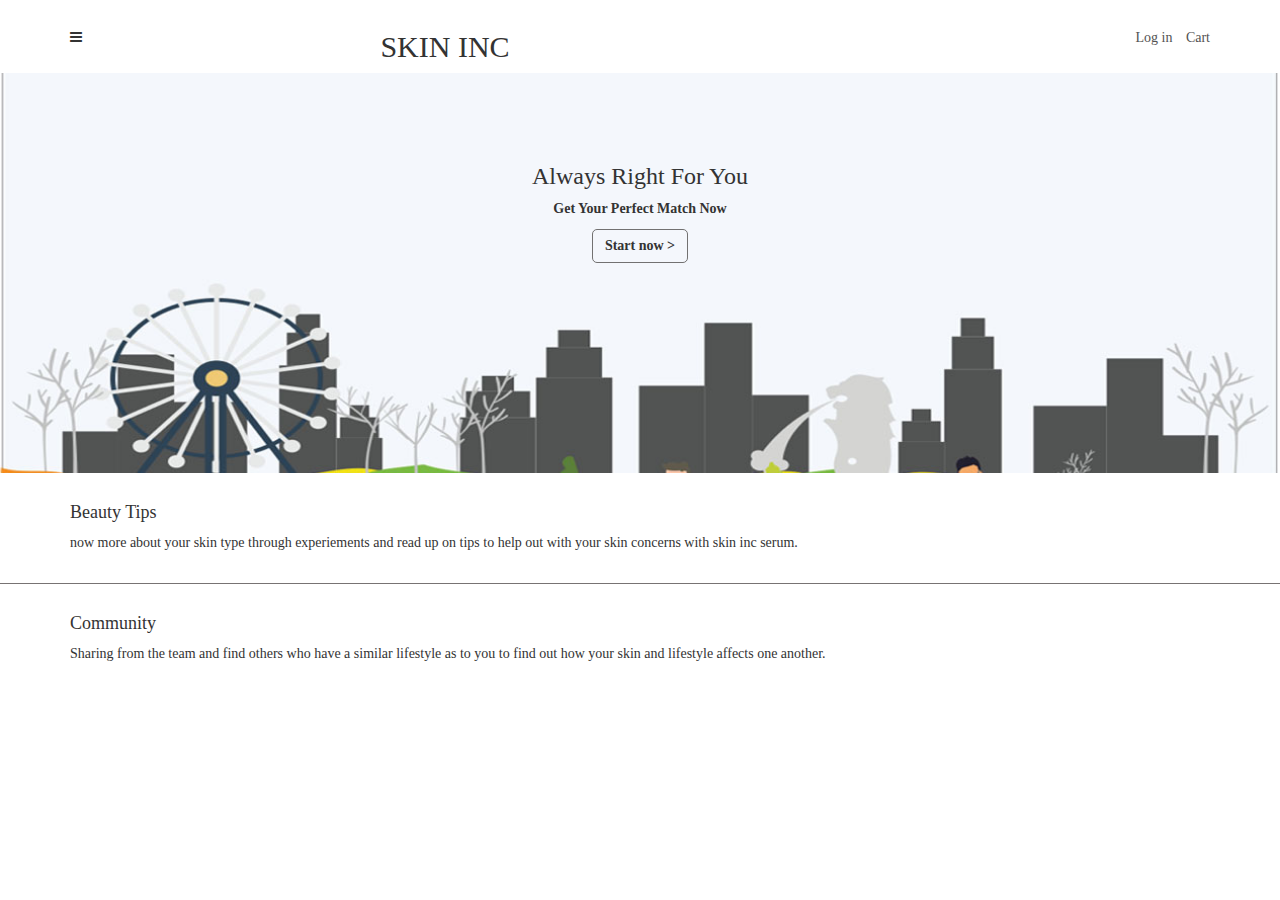
<file: index.html>
<!doctype html>
<html>
<head>
   <title>index</title>
    <meta charset="utf-8">
    <meta name="description" content="">
    <meta name="keywords" content="">
    <meta name="viewport" content="width=device-width,initial-scale=1">
    <!--bootsttrap-->
    <link rel="stylesheet" href="css/bootstrap/css/bootstrap.min.css" type="text/css">
    <!--css-->
    <link rel="stylesheet" href="css/style.css" type="text/css">
    <!--font-awesome-->
    <link rel="stylesheet" href="css/font-awesome/css/font-awesome.min.css" type="text/css">
    <!--jquery-->
    <script src="js/jquery-3.2.1.min.js" type="text/javascript"></script>
    <!--bootstrp js-->
    <script src="css/bootstrap/js/bootstrap.min.js" type="text/javascript"></script>
    </head>
    <body>
        <!--start header-->
        <section class="header">
            <div class="container">
            <div class="row">
                <div class="col-sm-2 col-xs-2">
                <div class="menu">
                    <i class="fa fa-bars" aria-hidden="true"></i>
                    </div>
                </div>
                <div class="col-sm-4 col-xs-4">
                    <div class="skin text-center">
                <h2>SKIN INC</h2>
                        </div>
                </div>
                <div class="col-sm-6 col-xs-6">
                <div class="login">
                    <ul class="pull-right">
                    <li><a href="#">Log in</a></li>
                        <li><a href="#">Cart</a></li>
                    </ul>
                    </div>
                </div>
                </div>
            </div>
        </section>
<!--end header-->
         <!--start banner-->
        <section class="banner">
        <div class="container text-center">
            <div class="start">
            <h3>Always Right For You</h3>
                <p>Get Your Perfect Match Now</p>
                <button type="button" class="btn btn-start">Start now ></button>
            </div>
            </div>
        </section>
         <!--end banner-->
         <!--start beauty tips-->
        <section class="beauty-tips">
            <div class="container">
       <h4>Beauty Tips</h4>
                <p>now more about your skin type through experiements and read up on tips to help out with your skin concerns with skin inc serum.</p>
                </div>
        </section>
         <!--end beauty tips-->
              <!--start community-->
        <section class="community">
            <div class="container">
       <h4>Community</h4>
                <p>Sharing from the team and find others who have a similar lifestyle as to you to find out how your skin and lifestyle affects one another.</p>
                </div>
        </section>
         <!--end community-->  

        </body>
</html>
</file>
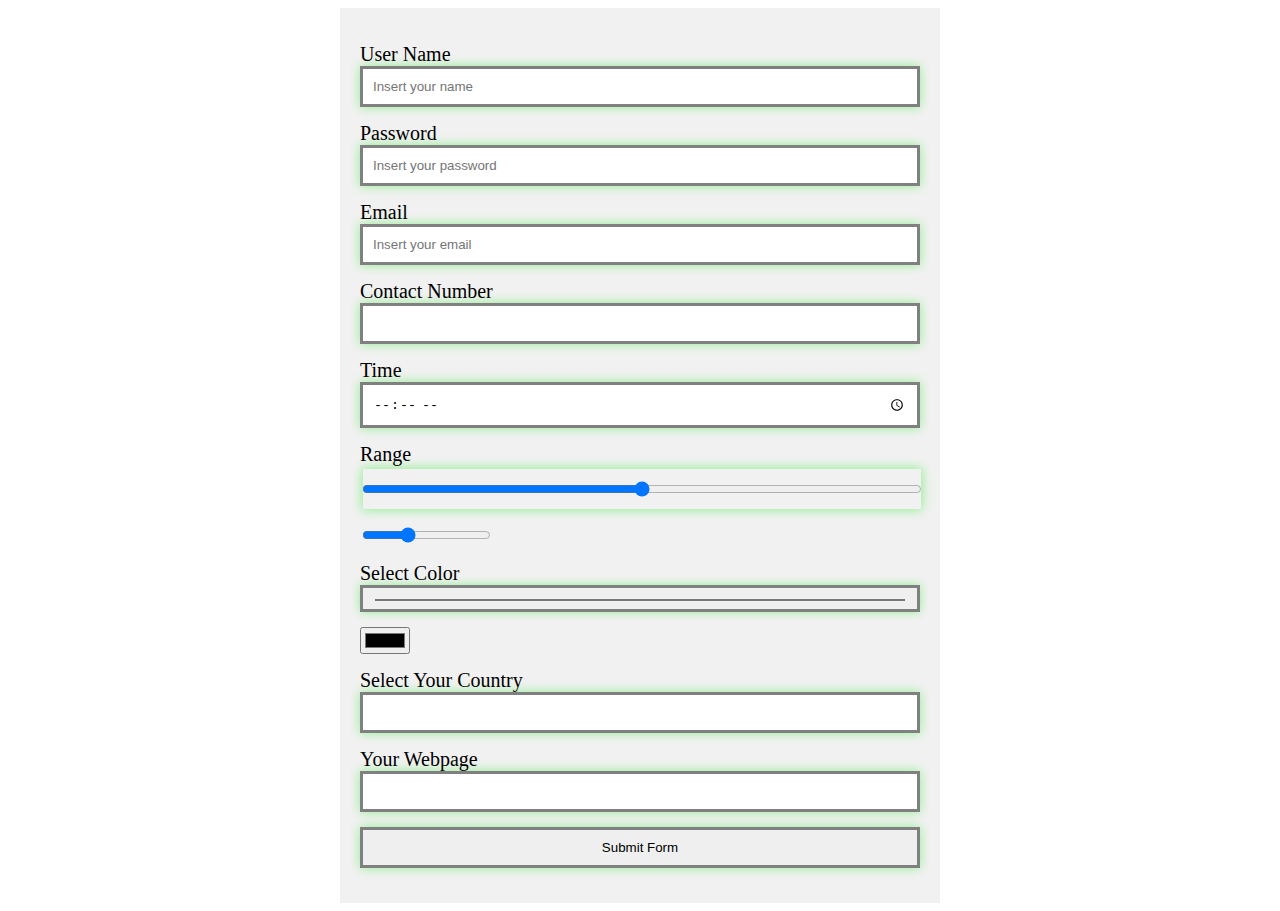
<file: (the form html5).html>
<!DOCTYPE html>
<html>
<head><title>Learn HTML5</title>
<style>
form{
  background:#f1f1f1;
  width: 600px;
  padding: 20px;
  margin: 0 auto;
  box-sizing: border-box;
}
.form-group{
   margin:15px 0;
}
.form-group label{
 font-size: 20px;
}
.form-group input{
 width: 100%;
 display: block;
 padding: 10px;
 box-sizing: border-box;
 box-shadow: inset 0 0 0 silver, 0 0 10px lightgreen;
 border: 3px solid gray;
 transition: box shadow 1s;
 }
 
 .form-group-shadow{
 
 box-shadow inset: 0 0 0 silver,0 0 10px lightgreen;
 
 }

</style>
</head>
<body>
<form>
     <div class="form-group">
	     <label for="user-name">User Name</label>
	    <input type="text" id="user-name" placeholder="Insert your name" required></input> 
	 </div> 
	 <div class="form-group">
	     <label for="user-name">Password</label>
	    <input type="password" id="pass" placeholder="Insert your password" required></input> 
	 </div> 
	  <div class="form-group">
	     <label for="user-name">Email</label>
	    <input type="email" id="email" placeholder="Insert your email" required></input> 
	 </div>  <div class="form-group">
	     <label for="user-name">Contact Number</label>
	    <input type="number" id="email" [ min="4" max="9" ] ></input> 
	 </div>  
	 <div class="form-group">
	     <label for="user-name">Time</label>
	    <input type="time" id="user-name"></input> 
	 </div> 
	
	 <div class="form-group">
	     <label for="user-name">Range</label>
	    <input type="range" id="user-name" ></input> 
	 </div>  
	 <div>
	 <input type="range" value="5" step="3" min="1" max="10" id="user-name"> 
	 
	 <div class="form-group">
	     <label for="user-name">Select Color</label>
	    <input type="color" id="email" ></input> 
	 </div>  
	 <input type="color" id="email" ></input>
	  <div class="form-group">
	     <label for="user-name">Select Your Country</label>
	    <input list="country">
		<datalist id="country">
		
		<option>
		Afghanistan</option> 
		<option>Albania</option>
		<option>pakistan</option>
		<option>india</option>
		<option>china</option>
		<option>usa</option>
		<option>england</option>
		<option>cambodia</option>
		</datalist>
	 </div> 
	  <div class="form-group">
	     <label for="user-name">Your Webpage</label>
	    <input type="url" id="user-name" ></input> 
	 </div>  
      <div class="form-group">
	   
	    <input type="submit" value="Submit Form"></input> 
	 </div>
</form>

</body>
</html>
</file>
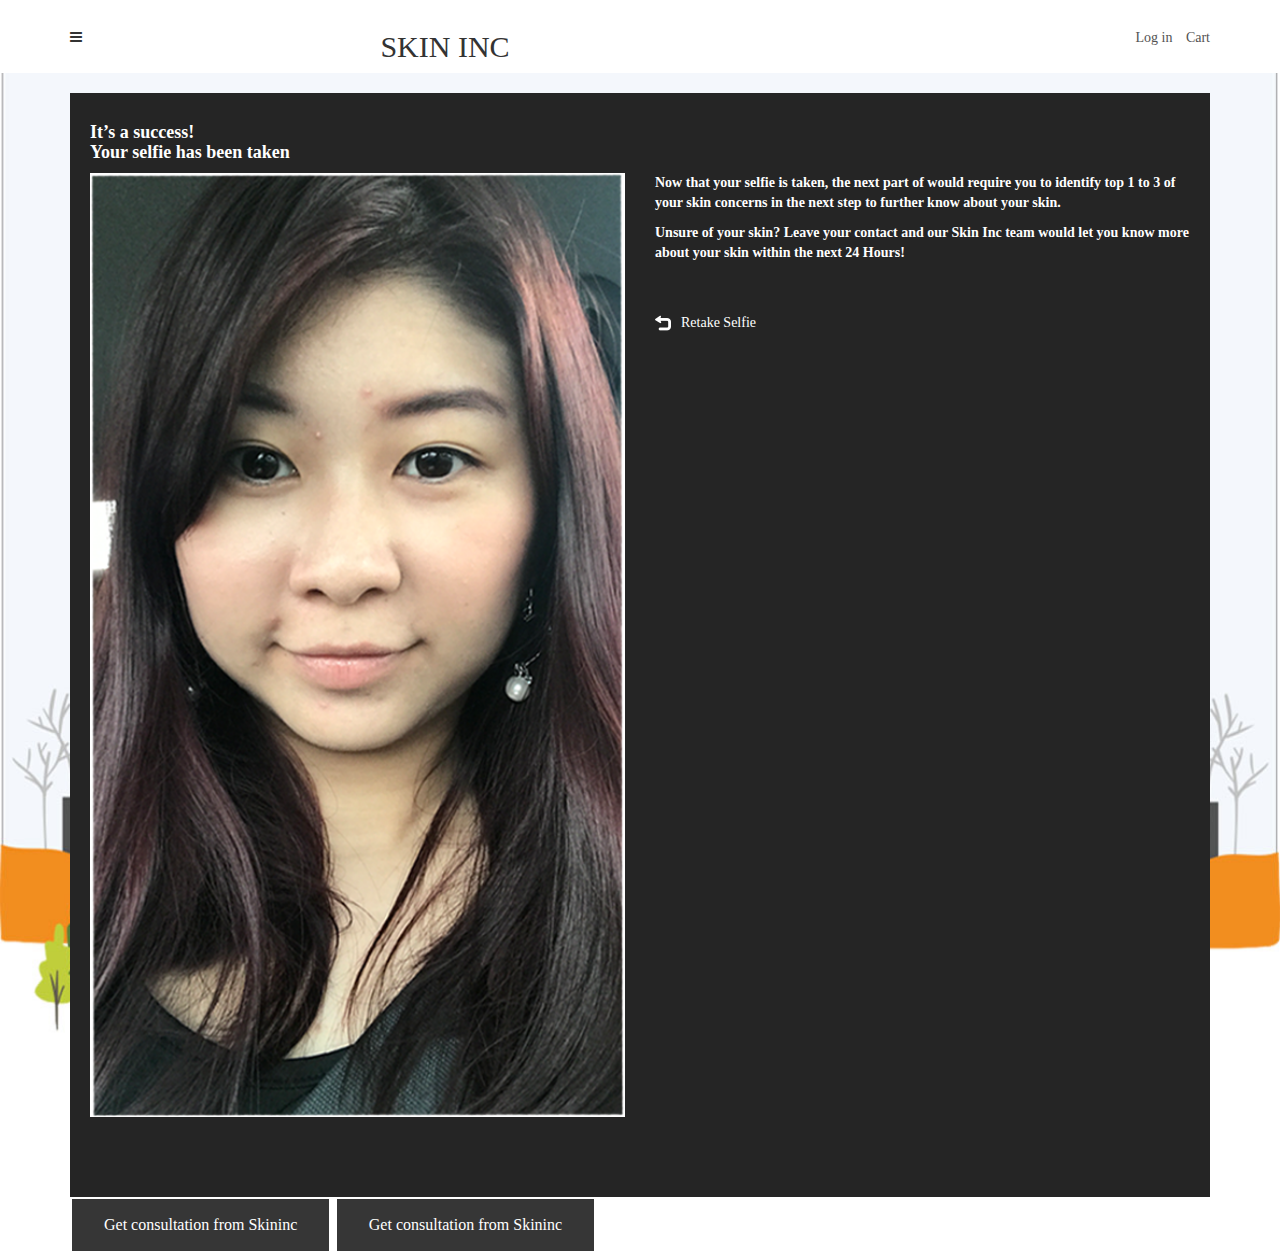
<file: index2.html>
<!doctype html>
<html>
<head>
     <title>index2</title>
    <meta charset="utf-8">
    <meta name="description" content="">
    <meta name="keywords" content="">
    <meta name="viewport" content="width=device-width,initial-scale=1">
    <!--bootsttrap-->
    <link rel="stylesheet" href="css/bootstrap/css/bootstrap.min.css" type="text/css">
    <!--css-->
    <link rel="stylesheet" href="css/style.css" type="text/css">
    <!--font-awesome-->
    <link rel="stylesheet" href="css/font-awesome/css/font-awesome.min.css" type="text/css">
    <!--jquery-->
    <script src="js/jquery-3.2.1.min.js" type="text/javascript"></script>
    <!--bootstrp js-->
    <script src="css/bootstrap/js/bootstrap.min.js" type="text/javascript"></script>
    </head>
    <body>
          <!--start header-->
        <section class="header">
            <div class="container">
            <div class="row">
                <div class="col-sm-2 col-xs-2">
                <div class="menu">
                    <i class="fa fa-bars" aria-hidden="true"></i>
                    </div>
                </div>
                <div class="col-sm-4 col-xs-4">
                    <div class="skin text-center">
                <h2>SKIN INC</h2>
                        </div>
                </div>
                <div class="col-sm-6 col-xs-6">
                <div class="login">
                    <ul class="pull-right">
                    <li><a href="#">Log in</a></li>
                        <li><a href="#">Cart</a></li>
                    </ul>
                    </div>
                </div>
                </div>
            </div>
        </section>
<!--end header-->
        <!-- start profile-->
        <section class="profile">
            <div class="container">
        <div class="picture">
                <h4>It’s a success!<br>
Your selfie has been taken</h4>
            <div class="row">
            <div class="col-sm-6 col-xs-6">
                <div class="view-pic">
                <a href="#"><img src="images/selfie.png" class="img-responsive"></a>
                </div>
                </div>
                 <div class="col-sm-6 col-xs-6">
                     <div class="pic-para">
                <p>Now that your selfie is taken, the next part of would require you to identify top 1 to 3 of your skin concerns in the next step to further know about your skin.</p>
                     <p>Unsure of your skin? Leave your contact and our Skin Inc team would let you know more about your skin within the next 24 Hours!</p>
                         </div>
                     <div class="return">
                     <a href="#"><img src="images/return-button.png"><span style="margin-left:10px">Retake Selfie</span></a> 
                         </div>
                </div>
            </div>
                </div><!--picture-->
                <button type="button" class=" btn-skinInc">Get consultation from Skininc</button>
                 <button type="button" class=" btn-find">Get consultation from Skininc</button>
                </div>
        </section>
        <!--end profile-->
    </body>
</html>
</file>
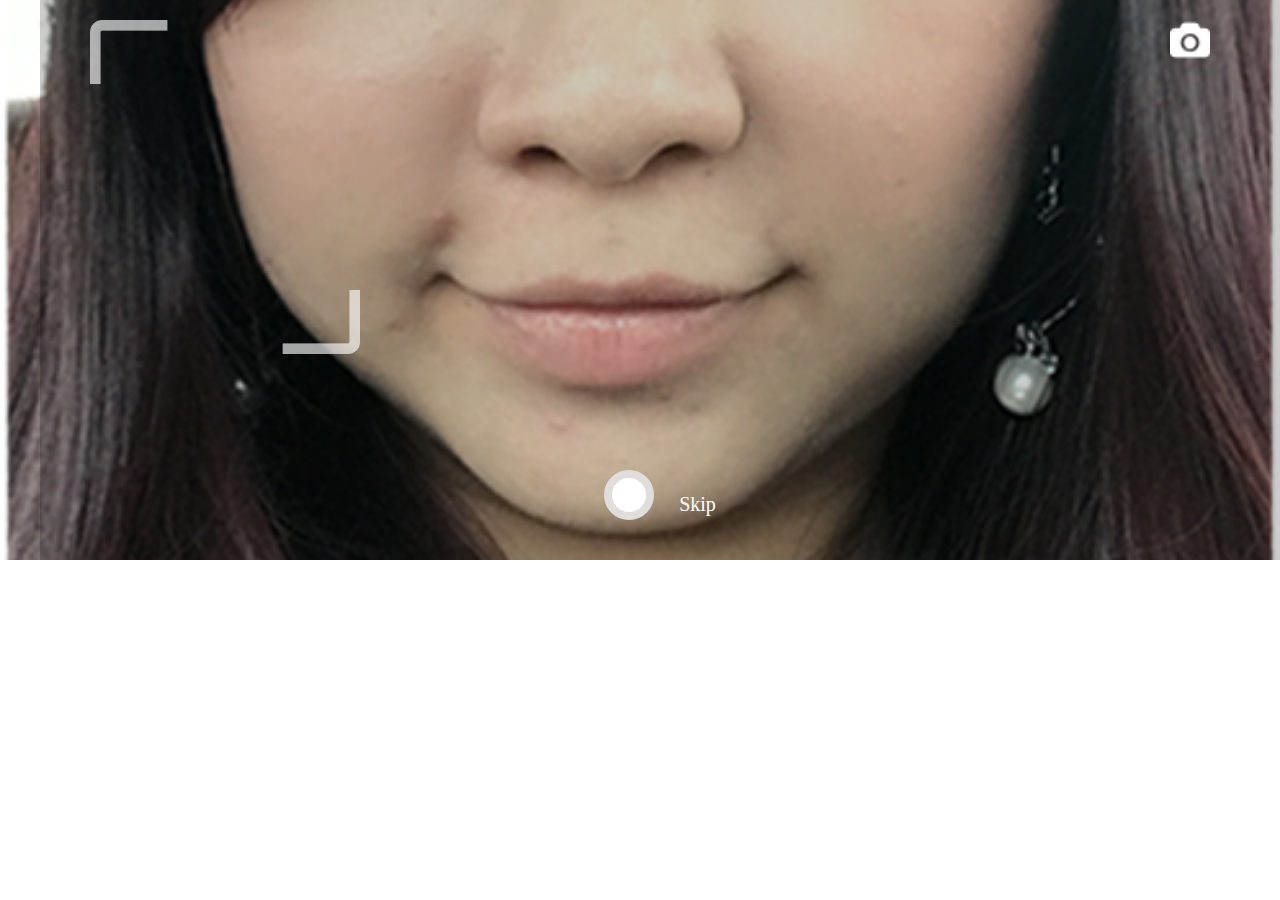
<file: index3.html>
<!doctype html>
<html>
<head>
     <title>index3</title>
    <meta charset="utf-8">
    <meta name="description" content="">
    <meta name="keywords" content="">
    <meta name="viewport" content="width=device-width,initial-scale=1">
    <!--bootsttrap-->
    <link rel="stylesheet" href="css/bootstrap/css/bootstrap.min.css" type="text/css">
    <!--css-->
    <link rel="stylesheet" href="css/style.css" type="text/css">
    <!--font-awesome-->
    <link rel="stylesheet" href="css/font-awesome/css/font-awesome.min.css" type="text/css">
    <!--jquery-->
    <script src="js/jquery-3.2.1.min.js" type="text/javascript"></script>
    <!--bootstrp js-->
    <script src="css/bootstrap/js/bootstrap.min.js" type="text/javascript"></script>
    </head>
    <body>
    <section class="image">
        <div class="opacity">
        <div class="container">
        <div class="camera pull-right">
        <a href="#"><img src="images/photo-camera.png"></a>
             </div>
            <div class="capture text-center">
            <button type="button" class="btn-capture"></button> <span style="margin:0 0 0 20px;">Skip</span>
                </div>
                        <div class="capture-image">
            <img src="images/capture.png">
            </div>
        </div>
            </div>
        </section>
    </body>
    </html>
</file>
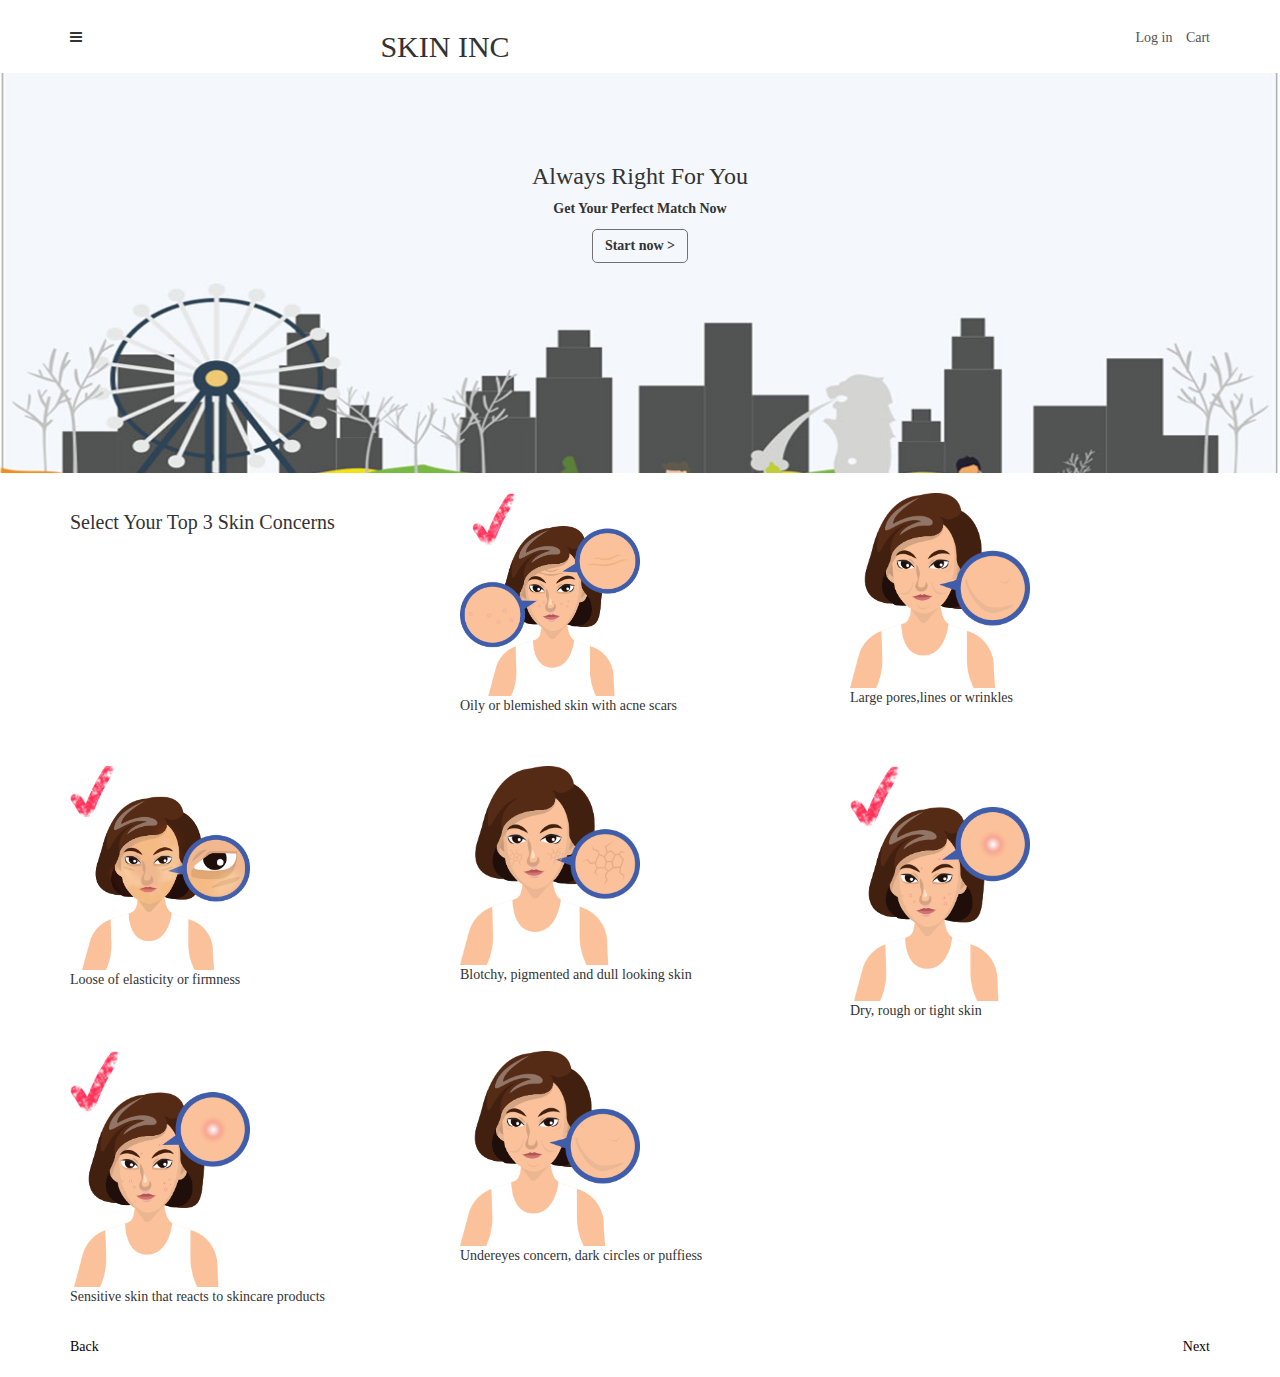
<file: index4.html>
<!doctype html>
<html>
<head>
     <title>index4</title>
    <meta charset="utf-8">
    <meta name="description" content="">
    <meta name="keywords" content="">
    <meta name="viewport" content="width=device-width,initial-scale=1">
    <!--bootsttrap-->
    <link rel="stylesheet" href="css/bootstrap/css/bootstrap.min.css" type="text/css">
    <!--css-->
    <link rel="stylesheet" href="css/style.css" type="text/css">
    <!--font-awesome-->
    <link rel="stylesheet" href="css/font-awesome/css/font-awesome.min.css" type="text/css">
    <!--jquery-->
    <script src="js/jquery-3.2.1.min.js" type="text/javascript"></script>
    <!--bootstrp js-->
    <script src="css/bootstrap/js/bootstrap.min.js" type="text/javascript"></script>
     </head>
<body>
  <!--start header-->
        <section class="header">
            <div class="container">
            <div class="row">
                <div class="col-sm-2 col-xs-2">
                <div class="menu">
                    <i class="fa fa-bars" aria-hidden="true"></i>
                    </div>
                </div>
                <div class="col-sm-4 col-xs-4">
                    <div class="skin text-center">
                <h2>SKIN INC</h2>
                        </div>
                </div>
                <div class="col-sm-6 col-xs-6">
                <div class="login">
                    <ul class="pull-right">
                    <li><a href="#">Log in</a></li>
                        <li><a href="#">Cart</a></li>
                    </ul>
                    </div>
                </div>
                </div>
            </div>
        </section>
<!--end header-->
      <!--start banner-->
        <section class="banner">
        <div class="container text-center">
            <div class="start">
            <h3>Always Right For You</h3>
                <p>Get Your Perfect Match Now</p>
                <button type="button" class="btn btn-start">Start now ></button>
            </div>
            </div>
        </section>
         <!--end banner-->
    <!-- start first section-->
    <section class="skin-first">
        <div class="container">
    <div class="row">
        <div class="col-sm-4 col-xs-4">
         <p style="font-size: 20px; margin-top: 15px">Select Your Top 3 Skin Concerns</p>
        </div>
        <div class="col-sm-4 col-xs-4">
          <img src="images/item1.png">
            <p>Oily or blemished skin with acne scars</p>
        </div>
        <div class="col-sm-4 col-xs-4">
         <img src="images/item2.png">
            <p>Large pores,lines or wrinkles</p>
        </div>
        </div>
        </div>
    </section>
    <!-- end first section-->
     <!-- start second section-->
    <section class="skin-second">
        <div class="container">
    <div class="row">
        <div class="col-sm-4 col-xs-4">
        <img src="images/item3.png">
            <p>Loose of elasticity or firmness</p>
        </div>
        <div class="col-sm-4 col-xs-4">
       <img src="images/item4.png">
            <p>Blotchy, pigmented and dull looking skin</p>
        </div>
        <div class="col-sm-4 col-xs-4">
         <img src="images/item5.png">
            <p>Dry, rough or tight skin</p>
        </div>
        </div>
            </div>
    </section>
    <!-- end second section-->
      <!-- start third section-->
    <section class="skin-third">
        <div class="container">
    <div class="row">
        <div class="col-sm-4 col-xs-4">
         <img src="images/item5.png">
            <p>Sensitive skin that reacts to skincare products</p>
        </div>
        <div class="col-sm-4 col-xs-4">
         <img src="images/item2.png">
            <p>Undereyes concern, dark circles or puffiess</p>
        </div>
        <div class="col-sm-4 col-xs-4">
        
        </div>
        </div>
        </div>
    </section>
    <!-- end third section-->
    <!--start section next-->
    <section class="next">
    <div class="container">
        <div class="row">
        <div class="col-sm-6 col-xs-6">
            <a href="">Back</a>
            </div>
            <div class="col-sm-6 col-xs-6">
             <a href="" class="pull-right">Next</a>
            </div>

        </div>
        </div>
    </section>
    <!--end section next-->
    </body>
</html>
</file>
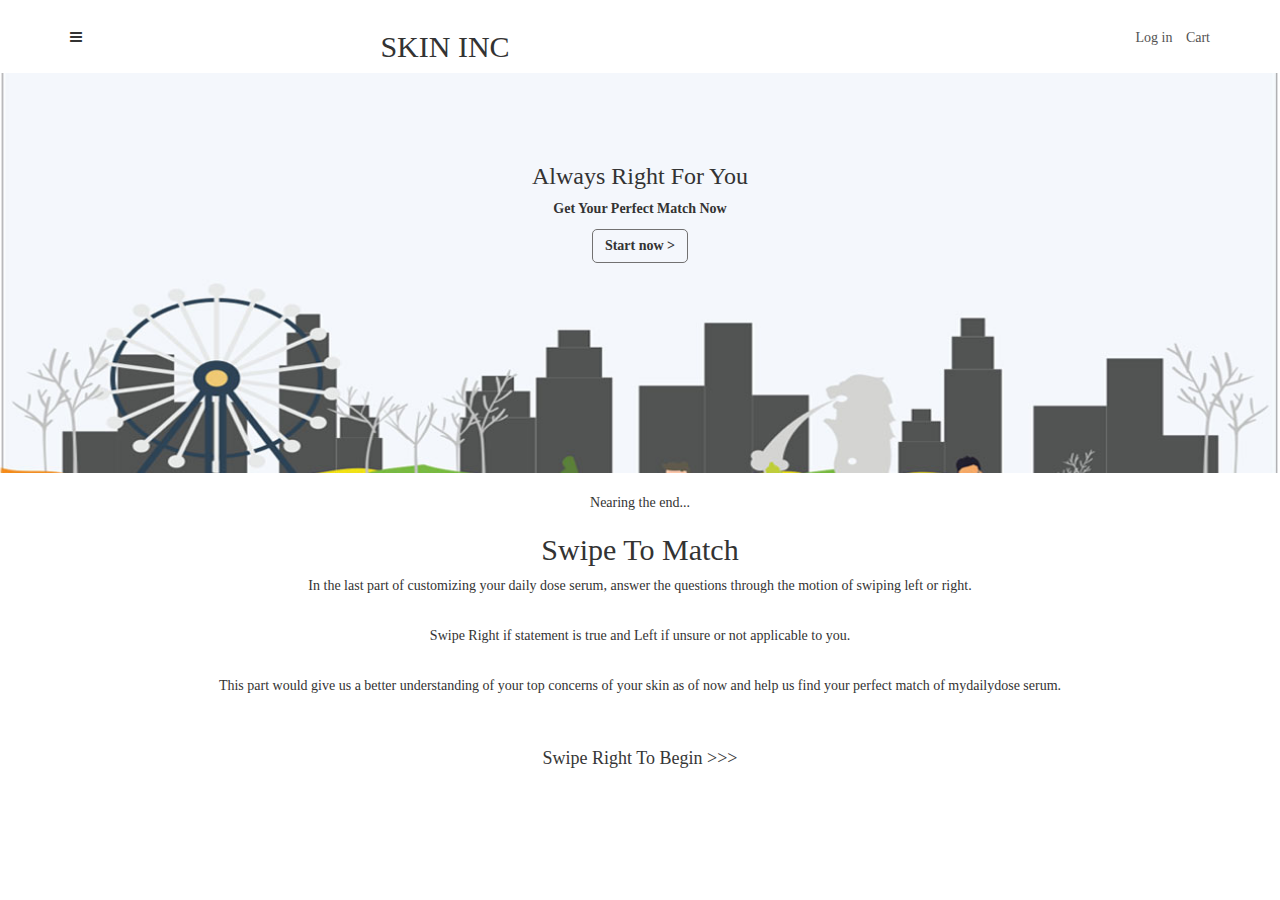
<file: index6.html>
<!doctype html>
<html>
<head>
   <title>index</title>
    <meta charset="utf-8">
    <meta name="description" content="">
    <meta name="keywords" content="">
    <meta name="viewport" content="width=device-width,initial-scale=1">
    <!--bootsttrap-->
    <link rel="stylesheet" href="css/bootstrap/css/bootstrap.min.css" type="text/css">
    <!--css-->
    <link rel="stylesheet" href="css/style.css" type="text/css">
    <!--font-awesome-->
    <link rel="stylesheet" href="css/font-awesome/css/font-awesome.min.css" type="text/css">
    <!--jquery-->
    <script src="js/jquery-3.2.1.min.js" type="text/javascript"></script>
    <!--bootstrp js-->
    <script src="css/bootstrap/js/bootstrap.min.js" type="text/javascript"></script>
    </head>
    <body>
        <!--start header-->
        <section class="header">
            <div class="container">
            <div class="row">
                <div class="col-sm-2 col-xs-2">
                <div class="menu">
                    <i class="fa fa-bars" aria-hidden="true"></i>
                    </div>
                </div>
                <div class="col-sm-4 col-xs-4">
                    <div class="skin text-center">
                <h2>SKIN INC</h2>
                        </div>
                </div>
                <div class="col-sm-6 col-xs-6">
                <div class="login">
                    <ul class="pull-right">
                    <li><a href="#">Log in</a></li>
                        <li><a href="#">Cart</a></li>
                    </ul>
                    </div>
                </div>
                </div>
            </div>
        </section>
<!--end header-->
         <!--start banner-->
        <section class="banner">
        <div class="container text-center">
            <div class="start">
            <h3>Always Right For You</h3>
                <p>Get Your Perfect Match Now</p>
                <button type="button" class="btn btn-start">Start now ></button>
            </div>
            </div>
        </section>
         <!--end banner-->
        <!-- start swipe page-->
        <section class="swipe">
        <div class="container text-center">
            <p>Nearing the end...</p>
            <h2>Swipe To Match</h2>
    <p>In the last part of customizing your daily dose serum, answer the questions through the motion of swiping left or right.</p><br>
            <p>Swipe Right if statement is true and Left if unsure or not applicable to you.</p><br>
            <p>This part would give us a better understanding of your top concerns of your skin as of now and help us find your perfect match of mydailydose serum.</p><br><br>
            <a href="#">Swipe Right To Begin >>></a>
            </div>
        </section>
        <!-- end swipe page-->
    </body>
</html>
</file>
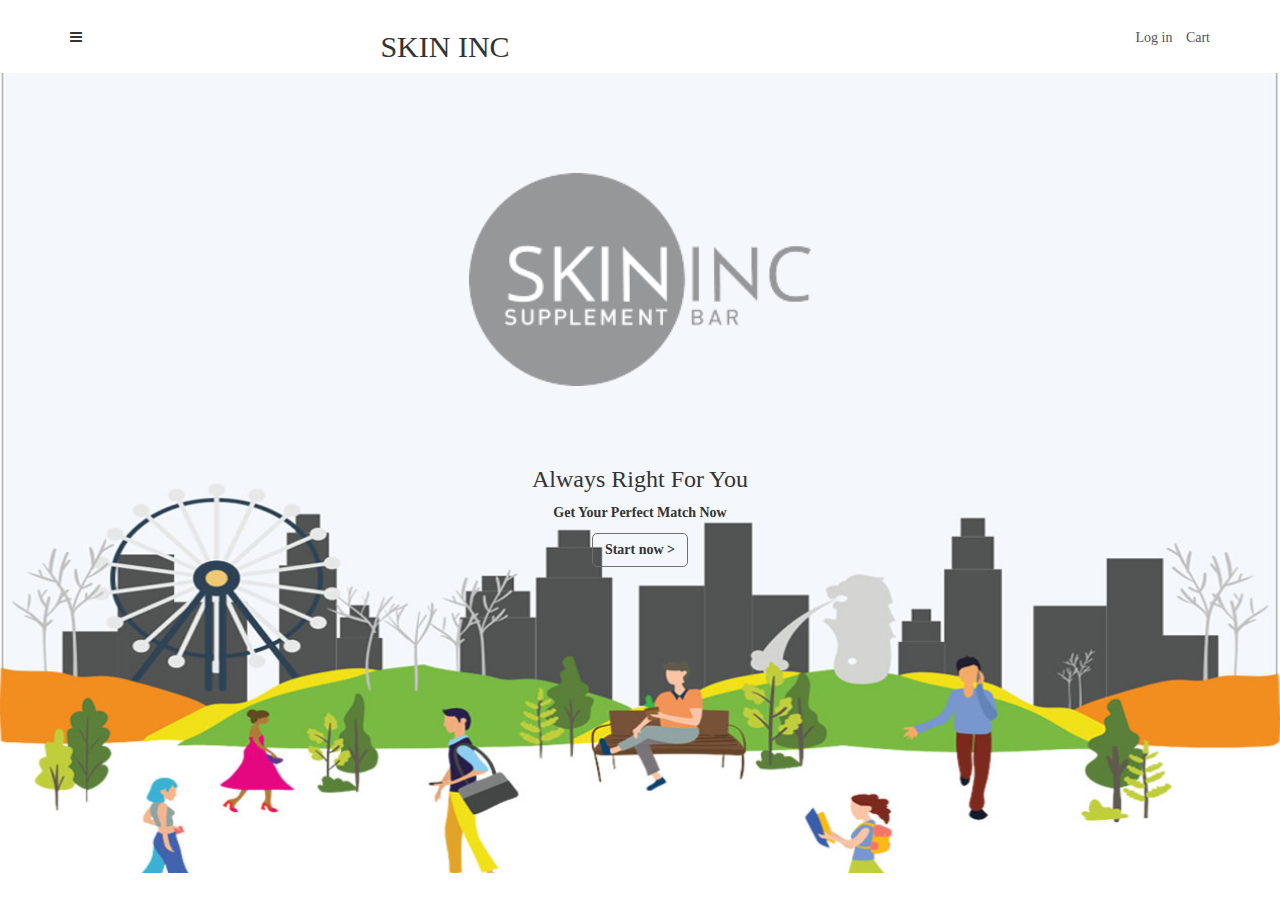
<file: index7.html>
<!doctype html>
<html>
<head>
   <title>index</title>
    <meta charset="utf-8">
    <meta name="description" content="">
    <meta name="keywords" content="">
    <meta name="viewport" content="width=device-width,initial-scale=1">
    <!--bootsttrap-->
    <link rel="stylesheet" href="css/bootstrap/css/bootstrap.min.css" type="text/css">
    <!--css-->
    <link rel="stylesheet" href="css/style.css" type="text/css">
    <!--font-awesome-->
    <link rel="stylesheet" href="css/font-awesome/css/font-awesome.min.css" type="text/css">
    <!--jquery-->
    <script src="js/jquery-3.2.1.min.js" type="text/javascript"></script>
    <!--bootstrp js-->
    <script src="css/bootstrap/js/bootstrap.min.js" type="text/javascript"></script>
    </head>
    <body>
        <!--start header-->
        <section class="header" style="padding-bottom: 0;">
            <div class="container">
            <div class="row">
                <div class="col-sm-2 col-xs-2">
                <div class="menu">
                    <i class="fa fa-bars" aria-hidden="true"></i>
                    </div>
                </div>
                <div class="col-sm-4 col-xs-4">
                    <div class="skin text-center">
                <h2>SKIN INC</h2>
                        </div>
                </div>
                <div class="col-sm-6 col-xs-6">
                <div class="login">
                    <ul class="pull-right">
                    <li><a href="#">Log in</a></li>
                        <li><a href="#">Cart</a></li>
                    </ul>
                    </div>
                </div>
                </div>
            </div>
        </section>
<!--end header-->
         <!--start banner-->
        <section class="banner" style="height: 800px; padding-top: 0; ">
        <div class="container text-center">
            <div class="logo-banner">
            <img src="images/logo.png">
            </div>
            <div class="start">
            <h3>Always Right For You</h3>
                <p>Get Your Perfect Match Now</p>
                <button type="button" class="btn btn-start">Start now ></button>
            </div>
            </div>
        </section>
         <!--end banner-->
</file>
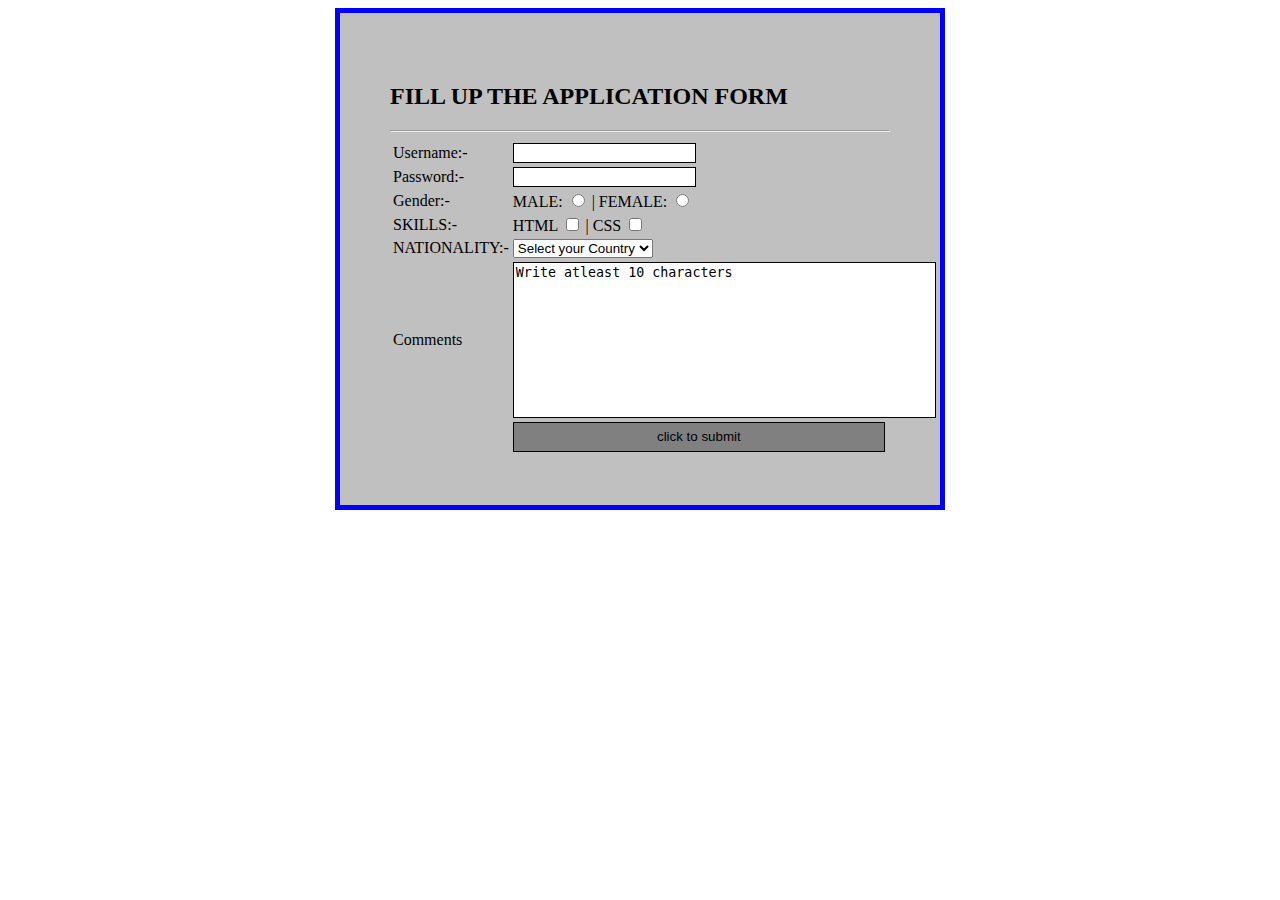
<file: table.html>
<html>
<head>
<style>

form{
 background: silver;
 width:500px;
 padding: 50px;
 border: 5px solid blue;
 margin: 0 auto;
 }
 input[type="text"],[type="password"]
 {
 width 300px;
 height: 20px;
 border: 1px solid black;
 }
 textarea{
  resize: none;
  border: 1px solid black;
  
 }
 input[type="submit"]{
  background: grey;
  color:black;
  border: 1px solid black;
  width: 372px;
  height: 30px;
  
 }

</style>

</head><body>


<form>
<h2>FILL UP THE APPLICATION FORM</h2><HR>
<table>
	     <tr>
		   <td>
		   <label
		       for="user">Username:-</label>
		   </td>
		   <td><input type="text" id="user" name="user"></td>
		 </tr>
		  <tr>
		    <td>
			  <label for="pass">Password:-</label>			  
			</td>
			<td><input type="password" id="pass" name="pass"></td>			
		 
		 
		 </tr>  
		 <tr>
		    <td>
			  <label>Gender:-</label>			  
			</td>
			<td>MALE: <input type="radio" name="gender" value="male"> | FEMALE: <input type="radio" name="gender" value="female">
			</td>			
		 
		 
		 </tr>   
		 <tr>
		    <td>
			  <label>SKILLS:-</label>			  
			</td>
			<td>HTML <input type="checkbox" VALUE="HTML" name="html"> | CSS <input type="CHECKBOX" value="css" name="css">
			</td>			
		
		 
		 </tr>     
		 <tr>
		    <td>
			  <label for="country">NATIONALITY:-</label>			  
			</td>
			<td>
			<select id="country" name="country">
			   <option>Select your Country</option>
			   <option value="ch">China</option>
			   <option value="uk">United Kingdom</option>
			   <option value="ind">India</option>
			   <option value="pak">Pakistan</option>
			   </select>
			</td>			
		 
		 
		 </tr>
		 <tr>
		 <td><label for="comments">Comments</label></td>
			<td><textarea rows=10 cols=50>Write atleast 10 characters</textarea></td>
		 </tr>
		  <tr>
              <td></td>			   
		      <td><input type="submit" value="click to submit" name="submit_form"></td>
		 </tr>
		
       
	   </table>
	 
	</form>

</body></html>
</file>
<file: css/style.css>
body{
    padding: 0;
    margin: 0;
     font-family: Myriad Pro;
    font-size: 14px;
}
/* start header */
.menu{
    padding-top: 18px;
}
.header{
    background-color: #fff;
    padding-top: 10px;
}
.login{
    padding-top: 18px;
}
.login ul{
    padding-left: 0;
}
.login ul li{
    list-style-type: none;
    display: inline-block;
    padding-left: 10px;
    
}
.login ul li a{
    text-decoration: none;
    display: inline-block;
    color: #535252;
}
/* end header */
/* start banner */
.banner{
   background-image: url(../images/banner3.jpg);
   background-position: center;
    background-size: cover;
    background-repeat: no-repeat;
    height: 400px;
    padding-top: 20px;
}
.start{
    padding: 50px 0;
}
.start p{
    font-weight: bolder;
}
.btn-start{
    border: none;
    border-radius: 5px;
    background-color: transparent;
    border: 1px solid #727171;
    font-weight: bolder;
}
/* end banner */
/* start beauty tips */
.beauty-tips{
    border-bottom: 1px solid #777373;
    padding: 20px;
}
/* end beauty tips */
/* start community */
.community{
    padding: 20px;
}
/* end community */
/* star 2nd page */
.profile{
      background-image: url(../images/banner.jpg);
   background-position: center;
    background-size: cover;
    background-repeat: no-repeat;
   height: 1000px;
    padding-top: 20px;
}
.picture{
    background-color: #252525;
    padding: 20px 20px 80px 20px;
    margin: 0 auto;
}
.picture h4{
    color: #fff;
    font-weight: bolder;
}
.view-pic img{
    width: 100%;
}
.pic-para{
    color: #fff;
    font-weight: bolder
}
.return{
    padding-top: 40px;
}
.return a{
    color: #fff;
}
.btn-skinInc{
    background-color: #363636; /* Green */
    border: none;
    color: #fff;
    padding: 15px 32px;
    text-decoration: none;
    display: inline-block;
    font-size: 16px;
    margin: 2px;
    cursor: pointer;
    
}
.btn-find{
  background-color: #363636; /* Green */
    border: none;
    color: #fff;
    padding: 15px 32px;
    text-decoration: none;
    display: inline-block;
    font-size: 16px;
    margin: 2px;
    cursor: pointer;
}
/* end 2nd page */
/* start 3rd page */
.image{
     background-image: url(../images/selfie.png);
   background-position: center;
    background-size: cover;
    background-repeat: no-repeat;
    height: 560px;
    position: relative;
}
.opacity{
     background: rgba(0, 0, 0, 0.2);
    margin-left: 40px;
    height: 560px;
}
.camera{
    padding: 20px;
}
.camera img{
    width:40px;
    margin-left: 20px;
}
.capture{
    margin-top: 470px;
    color: #fff;
    font-size: 20px;
}
.btn-capture{
    height: 50px;
    width:50px;
    border-radius: 50%;
    background-color: #fff;
    border: 8px solid #e2dddd;
}
.capture-image{
    position: absolute;
    top: 20px;
}
.capture-image img{
    width: 270px;
}
/* end 3rd page */
/* start fourth page*/
.skin-first{
    padding: 20px 0 20px 0;
}
.skin-first img{
    width: 50%;
}
.skin-second{
    padding: 20px 0 20px 0;
}
.skin-second img{
    width: 50%;
}
..skin-third{
    padding: 20px 0 20px 0;
}
.skin-third img{
    width: 50%;
}
.next{
    padding: 20px 0 20px 0;
}
.next a{
    text-decoration: none;
    color:#080000;
}
/* end fourth page*/
/* start fifth page */
.consultation{
    background-color: #363636;
    padding: 20px;
    color: #fff;
}
.form-input{
    padding: 20px 0 20px 0;
}
.checkbox-size::checkbox{
    font-size: 20px;
    color: aqua;
}
/* end fifth page */
/* start sixth page*/
.swipe{
    padding: 20px 0 20px 0;
}
.swipe a{
    color: #363636;
    text-decoration: none;
    font-size: 18px;
}
/* end sixth page*/
/* start seventh page*/
.logo-banner{
    margin: 100px 0 10px 0;
}
.logo-banner img{
    width: 30%;
}
/* end seventh page*/
/* start media query */
@media only screen and (max-width: 480px) {
    .skin h2{
       font-size: 24px;
    }
}
@media only screen and (max-width: 425px) {
    .skin h2{
       font-size: 20px;
    }
}
@media only screen and (max-width: 380px) {
    .skin h2{
       font-size: 18px;
    }
}
@media only screen and (max-width: 350px) {
    .skin h2{
       font-size: 16px;
    }
}
@media only screen and (max-width: 480px) {
   .btn-skinInc{
    padding: 15px 10px;
       font-size: 12px;
       width: 48%;
}
    .btn-find{
    padding: 15px 10px;
        font-size: 12px;
        width: 48%;
}
}

/* end media query */

.containers {
    display: inline-block;
    position: relative;
    padding-left: 35px;
    margin-bottom: 12px;
    cursor: pointer;
    font-size: 22px;
    -webkit-user-select: none;
    -moz-user-select: none;
    -ms-user-select: none;
    user-select: none;
}

/* Hide the browser's default checkbox */
.containers input {
    position: absolute;
    opacity: 0;
    cursor: pointer;
}

/* Create a custom checkbox */
.checkmark {
    position: absolute;
    top: 0;
    left: 0;
    height: 25px;
    width: 25px;
    background-color: #363636;
}

/* On mouse-over, add a grey background color */
.containers:hover input ~ .checkmark {
    background-color: #363636;
}

/* When the checkbox is checked, add a blue background */
.containers input:checked ~ .checkmark {
    background-color: #2196F3;
}

/* Create the checkmark/indicator (hidden when not checked) */
.checkmark:after {
    content: "";
    position: absolute;
    display: none;
}

/* Show the checkmark when checked */
.containers input:checked ~ .checkmark:after {
    display: block;
}

/* Style the checkmark/indicator */
.containers .checkmark:after {
    left: 9px;
    top: 5px;
    width: 5px;
    height: 10px;
    border: solid #fff;
    border-width: 0 3px 3px 0;
    -webkit-transform: rotate(45deg);
    -ms-transform: rotate(45deg);
    transform: rotate(45deg);
}
</file>
